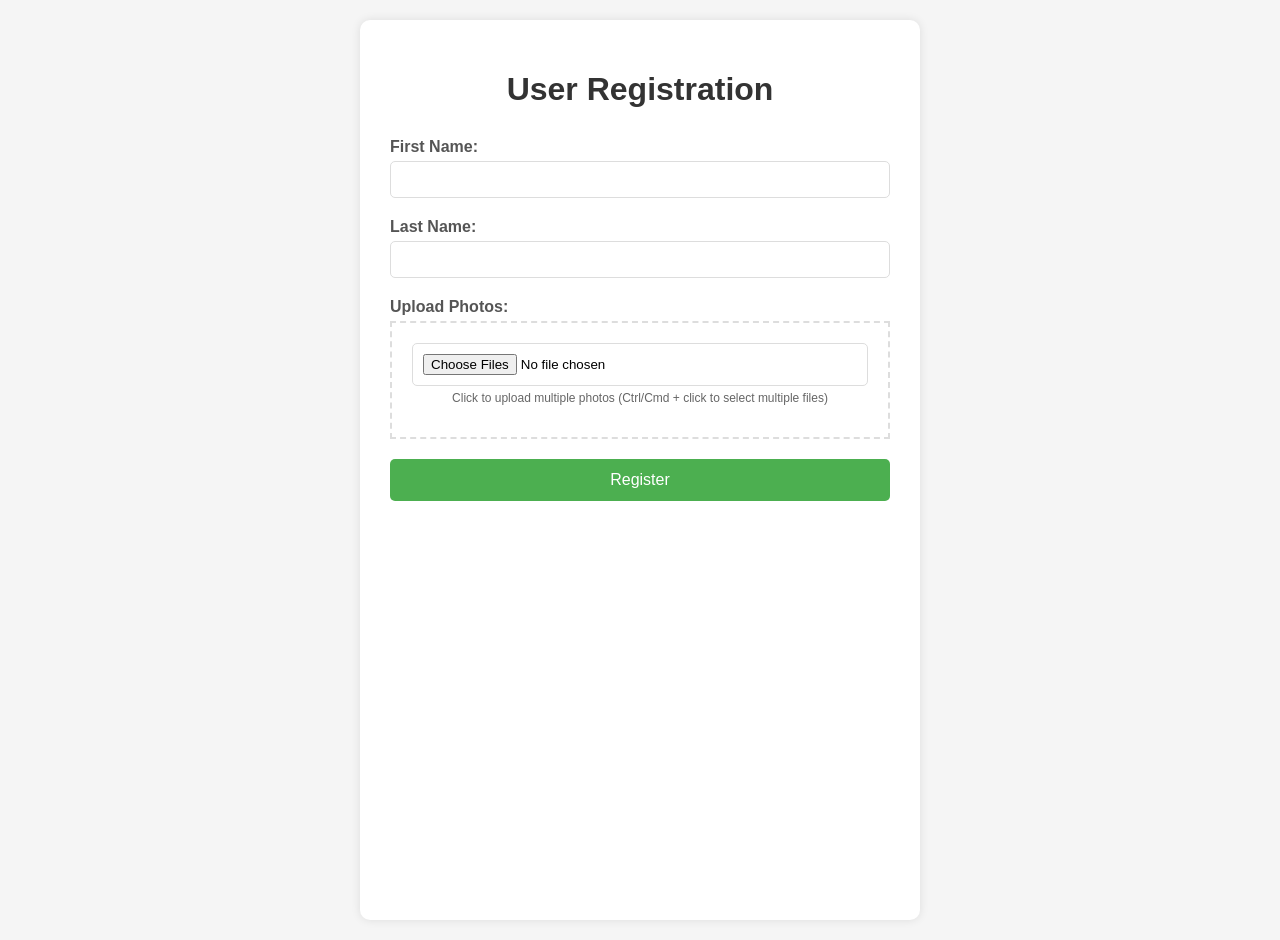
<file: app/web_interface/templates/user_register.html>
<!DOCTYPE html>
<html lang="en">
<head>
    <meta charset="UTF-8">
    <meta name="viewport" content="width=device-width, initial-scale=1.0">
    <title>User Registration</title>
    <style>
        body {
            font-family: Arial, sans-serif;
            background-color: #f5f5f5;
            margin: 0;
            padding: 20px;
            display: flex;
            justify-content: center;
            min-height: 100vh;
        }

        .registration-container {
            background-color: white;
            padding: 30px;
            border-radius: 10px;
            box-shadow: 0 0 10px rgba(0,0,0,0.1);
            width: 100%;
            max-width: 500px;
        }

        h1 {
            color: #333;
            text-align: center;
            margin-bottom: 30px;
        }

        .form-group {
            margin-bottom: 20px;
        }

        label {
            display: block;
            margin-bottom: 5px;
            color: #555;
            font-weight: bold;
        }

        input[type="text"],
        input[type="file"] {
            width: 100%;
            padding: 10px;
            border: 1px solid #ddd;
            border-radius: 5px;
            box-sizing: border-box;
        }

        .file-upload {
            border: 2px dashed #ddd;
            padding: 20px;
            text-align: center;
            cursor: pointer;
        }

        .file-upload:hover {
            background-color: #f9f9f9;
        }

        button {
            background-color: #4CAF50;
            color: white;
            padding: 12px 20px;
            border: none;
            border-radius: 5px;
            cursor: pointer;
            width: 100%;
            font-size: 16px;
        }

        button:hover {
            background-color: #45a049;
        }

        .note {
            font-size: 12px;
            color: #666;
            margin-top: 5px;
        }
    </style>
</head>
<body>
    <div class="registration-container">
        <h1>User Registration</h1>
        <form action="/submit" method="post" enctype="multipart/form-data">
            <div class="form-group">
                <label for="name">First Name:</label>
                <input type="text" id="name" name="name" required>
            </div>

            <div class="form-group">
                <label for="surname">Last Name:</label>
                <input type="text" id="surname" name="surname" required>
            </div>

            <div class="form-group">
                <label>Upload Photos:</label>
                <div class="file-upload">
                    <input type="file" id="photos" name="photos" accept="image/*" multiple required>
                    <p class="note">Click to upload multiple photos (Ctrl/Cmd + click to select multiple files)</p>
                </div>
            </div>

            <button type="submit">Register</button>
        </form>
    </div>
</body>
</html>
</file>
